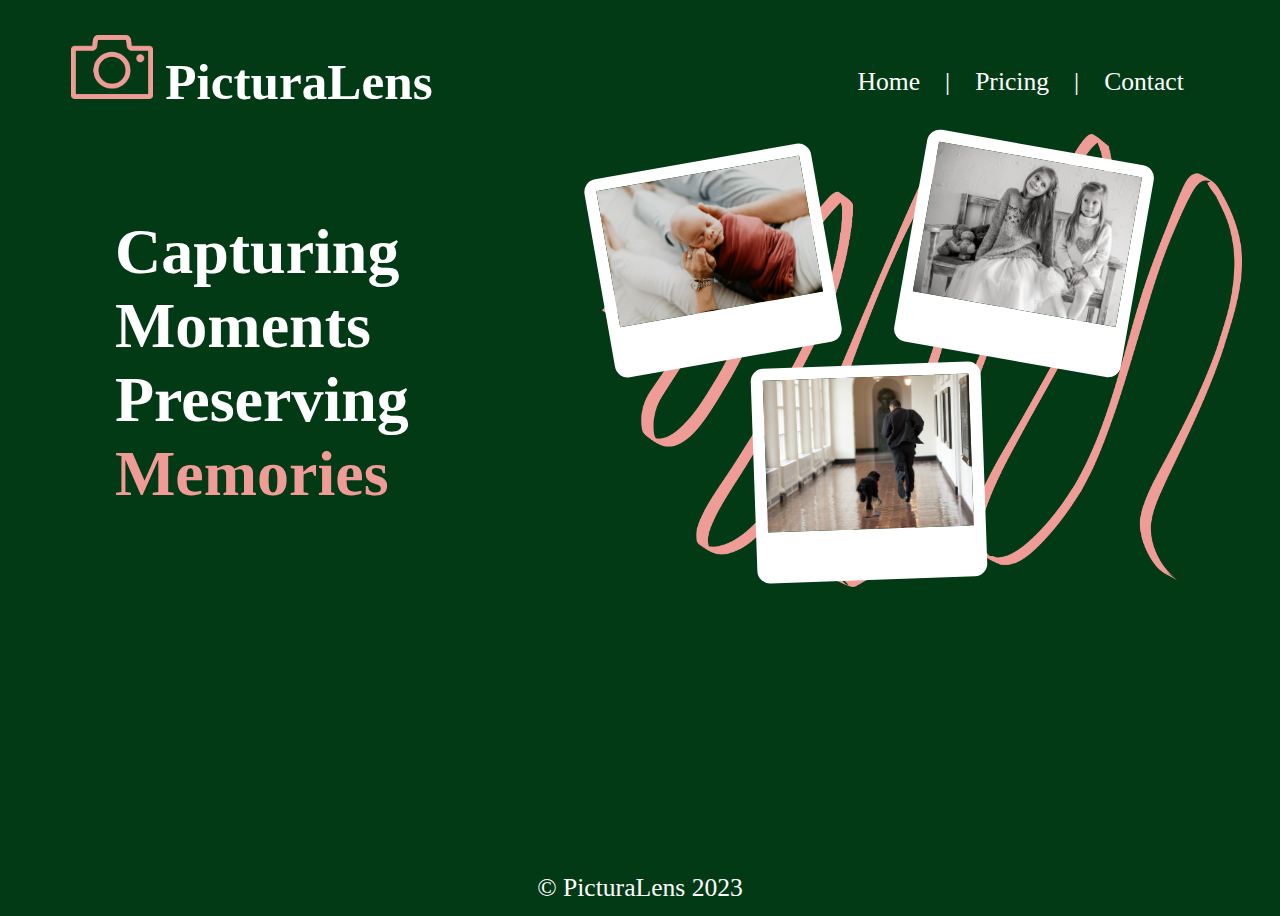
<file: index.html>
<!DOCTYPE html>
<html lang="en">
    <head>
        <meta charset="utf-8">
        <meta http-equiv="X-UA-Compatible" content="IE=edge">
        <title>PicturaLens</title>
        <meta name="viewport" content="width=device-width, initial-scale=1">
        <link rel="stylesheet" href="styles.css">
    </head>
    <body>
        <nav>
            <div id="logo">
                <img id="camera-img" src="images/camera.png"><h1>PicturaLens</h1>
            </div>
            <div id="li-nav-items">
                <div id="li-nav"><a href="index.html">Home</a></div>
                <div>|</div>
                <div id="li-nav"><a href="Pricing.html">Pricing</a></div>
                <div>|</div>
                <div id="li-nav"><a href="contact.html">Contact</a></div>
            </div>
        </nav>
        
        <div class="container">
            <div class="slogan">Capturing<br />Moments<br />Preserving<br /><div class="pink">Memories</div></div>
            <div id="squiggle">
                <img id="img4" src="images/squiggle.png">
            </div>
            <div class="image-container">
            <img id="img1" src="images/newborn-g7671d4d82_1920.jpg">
            <img id="img2" src="images/kids-g844afbaae_1920.jpg">
            <div class="image-container-sub"><img id="img3" src="images/barack-obama-and-bo-g16664e667_1920.jpg"></div>
            </div> 

        </div>
        <footer>© PicturaLens 2023</footer>    
    </body>
</html>
</file>
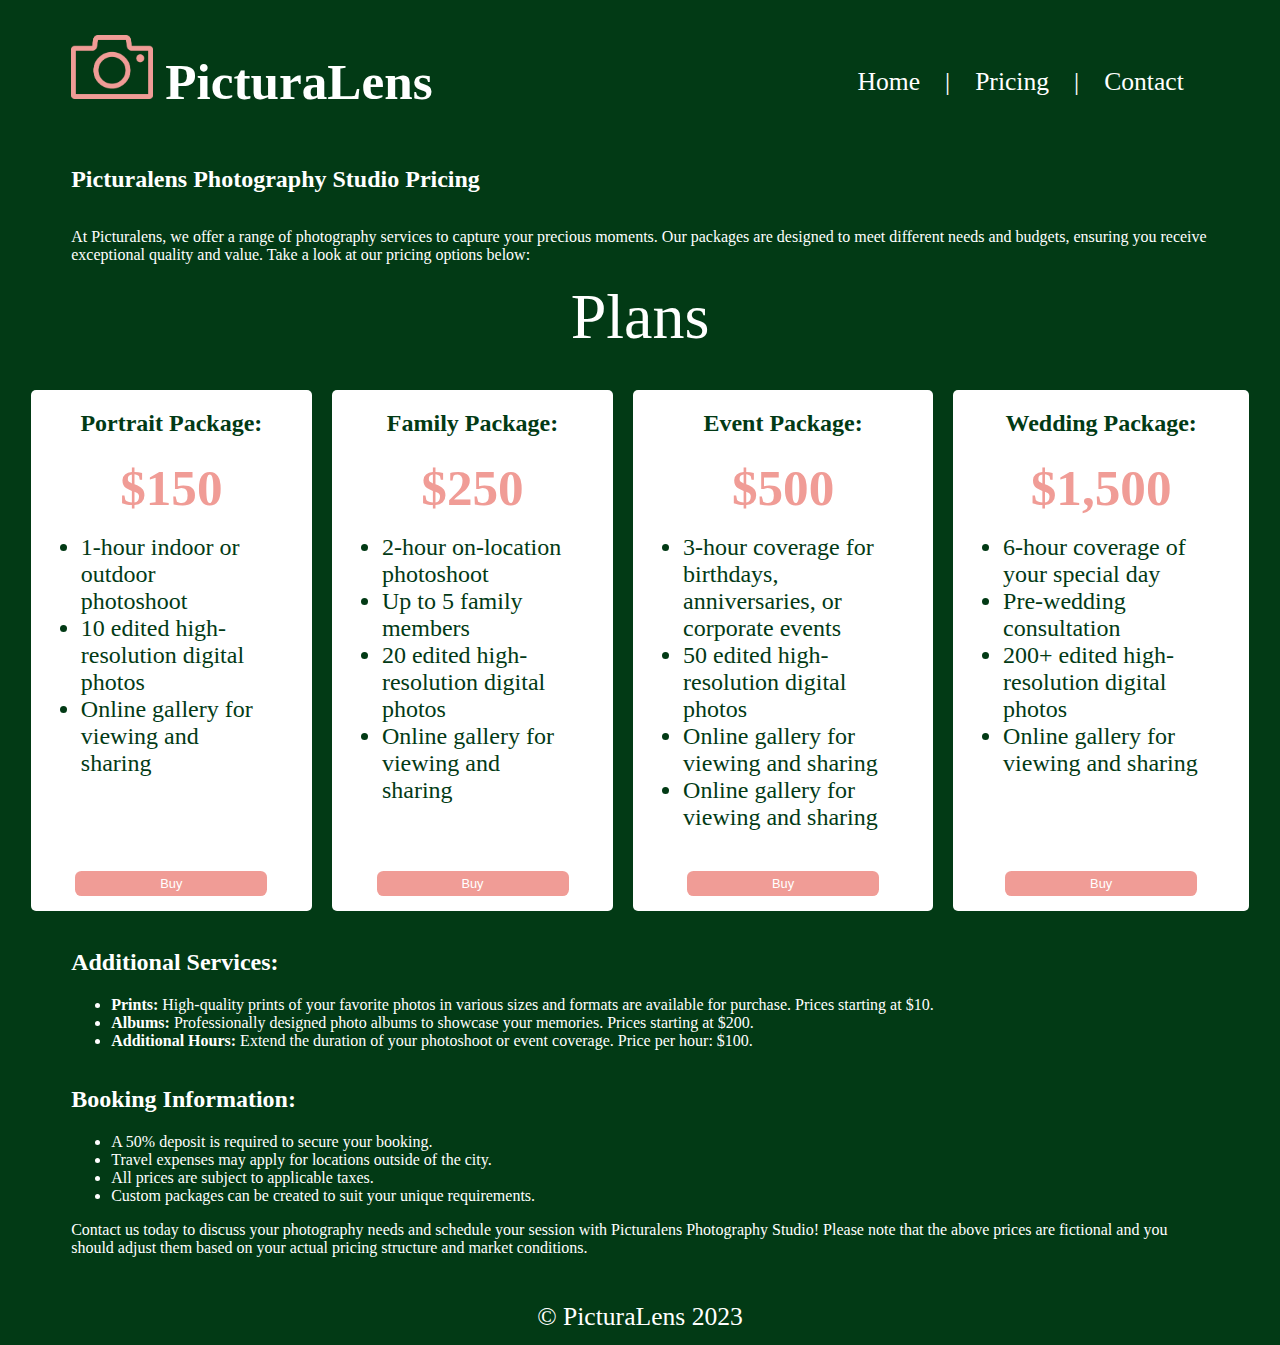
<file: Pricing.html>
<!DOCTYPE html>
<html lang="en">
    <head>
        <meta charset="utf-8">
        <meta http-equiv="X-UA-Compatible" content="IE=edge">
        <title>PicturaLens</title>
        <meta name="viewport" content="width=device-width, initial-scale=1">
        <link rel="stylesheet" href="styles.css">
        
    </head>
    <body>
        <nav>
            <div id="logo">
                <img id="camera-img" src="images/camera.png"><h1>PicturaLens</h1>
            </div>
            <div id="li-nav-items">
                <div id="li-nav"><a href="index.html">Home</a></div>
                <div>|</div>
                <div id="li-nav"><a href="Pricing.html">Pricing</a></div>
                <div>|</div>
                <div id="li-nav"><a href="contact.html">Contact</a></div>
            </div>
        </nav>
        <h2 id="picture-title">Picturalens Photography Studio Pricing</h2>
        <p id="picture-pricing-desc">At Picturalens, we offer a range of photography services to capture your precious moments. Our packages are designed to meet different needs and budgets, ensuring you receive exceptional quality and value. Take a look at our pricing options below:</p>
        <div id="price-title">Plans</div>
        <div id="price-container">
            <div id="plan">
                <h2 id="plan-title">Portrait Package:</h2>
                <h3 class="price">$150</h3>
                <ul id="plan-ul">
                    <li id="plan-title">1-hour indoor or outdoor photoshoot</li>
                    <li id="plan-title">10 edited high-resolution digital photos</li>
                    <li id="plan-title">Online gallery for viewing and sharing</li>
                </ul>
                <button>Buy</button>
            </div>
            <div id="plan">
                <h2 id="plan-title">Family Package:</h2>
                <h3 class="price">$250</h3>
                <ul id="plan-ul">
                    <li id="plan-title">2-hour on-location photoshoot</li>
                    <li id="plan-title">Up to 5 family members</li>
                    <li id="plan-title">20 edited high-resolution digital photos</li>
                    <li id="plan-title">Online gallery for viewing and sharing</li>
                </ul>
                <button>Buy</button>
            </div>
            <div id="plan">
                <h2 id="plan-title">Event Package:</h2>
                <h3 class="price">$500</h3>
                <ul id="plan-ul">
                    <li id="plan-title">3-hour coverage for birthdays, anniversaries, or corporate events</li>
                    <li id="plan-title">50 edited high-resolution digital photos</li>
                    <li id="plan-title">Online gallery for viewing and sharing</li>
                    <li id="plan-title">Online gallery for viewing and sharing</li>
                </ul>
                <button>Buy</button>
            </div>
            <div id="plan">
                <h2 id="plan-title">Wedding Package:</h2>
                <h3 class="price">$1,500</h3>
                <ul id="plan-ul">
                    <li id="plan-title">6-hour coverage of your special day</li>
                    <li id="plan-title">Pre-wedding consultation</li>
                    <li id="plan-title">200+ edited high-resolution digital photos</li>
                    <li id="plan-title">Online gallery for viewing and sharing</li>
                </ul>
                <button>Buy</button>
            </div>
            
        </div>
        <div>
            <h2 id="picture-title">Additional Services:</h2>
            <ul id="picture-pricing-desc">
                <li><b>Prints:</b> High-quality prints of your favorite photos in various sizes and formats are available for purchase. Prices starting at $10.</li>
                <li><b>Albums:</b> Professionally designed photo albums to showcase your memories. Prices starting at $200.</li>
                <li><b>Additional Hours:</b> Extend the duration of your photoshoot or event coverage. Price per hour: $100.</li>
            </ul>
        </div>
        <div>
            <h2 id="picture-title">Booking Information:</h2>
            <ul id="picture-pricing-desc">
                <li>A 50% deposit is required to secure your booking.</li>
                <li>Travel expenses may apply for locations outside of the city.</li>
                <li>All prices are subject to applicable taxes.</li>
                <li>Custom packages can be created to suit your unique requirements.</li>
            </ul>
            <div id="picture-pricing-desc">
                Contact us today to discuss your photography needs and schedule your session with Picturalens Photography Studio!

Please note that the above prices are fictional and you should adjust them based on your actual pricing structure and market conditions.
            </div>
        </div>
        
        
        <footer>© PicturaLens 2023</footer>    
    </body>
</html>
</file>
<file: styles.css>
body {
    background-color: rgb(2,58,21);
    min-height: 100vh;
    display: flex;
    flex-direction: column;
    font-family: Georgia, 'Times New Roman', Times, serif;
}


#squiggle {
    position: absolute;
    right: 3vw;
}

#img4 {
    width: 50vw;
}

nav {
    display: flex;
    flex-direction: row;
    align-items: center;
    margin-left: 5%;
    justify-content: space-between;
    margin-top: 10px;
    color: white;
    margin-right: 5%;
    font-family: Georgia, 'Times New Roman', Times, serif;
    font-size: 2vw;
}

#logo {
    display: flex;
    flex-direction: row;
    align-items: baseline;
}

h1 {
    font-size: 4vw;
}

#camera-img {
    height: 5vw;
    margin-right: 1vw;
}

#li-nav-items {
    display: flex;
    flex-direction: row;
    justify-content: space-between;    
}

#li-nav {
    margin-left: 25px;
    margin-right: 25px;
}


a {
    color: white;
    text-decoration: none;
}

a:hover {
    color: rgb(240,156,150);
    cursor: pointer;
}

.slogan {
    font-size: 5vw;
    color: white;
    font-weight: bold;
    font-family: Georgia, 'Times New Roman', Times, serif;
    margin-left: 3%;
}

.pink {
    font-size: 5vw;
    color: rgb(240,156,150);
    font-weight: bold;
}

.container {
    display: flex;
    width: 100%;
    justify-content: space-around;
    margin-top:0vh;
    min-width: 10vw;
    align-items: center;
}

.image-container{
    position: flex;
    flex-direction: row;
    margin-right: 3%;

}

#img1 {
    transform: rotate(-10deg);
    width: 18vw;
    height: auto;
    border-radius: 1vw;
    border: 1vw solid white;
    border-bottom: 4vw solid white;
    margin-left: 4vw;
    margin-right: 2vw;
    box-sizing: border-box;
}


#img2 {
    transform: rotate(10deg);
    width: 18vw;
    height: auto;
    border-radius: 1vw;
    border: 1vw solid white;
    border-bottom: 4vw solid white;
    margin-left: 4vw;
    margin-right: 2vw;
    box-sizing: border-box;
}

.image-container-sub{
    display: flex;
    justify-content: center;
}

#img3 {
    transform: rotate(-2deg);
    width: 18vw;
    height: auto;
    border-radius: 1vw;
    border: 1vw solid white;
    border-bottom: 4vw solid white;
    margin-left: 4vw;
    margin-right: 2vw;
    box-sizing: border-box;
}

footer {
    text-align:center;
    padding: 5px;
    padding-top: 5vh;
    color: white;
    margin-top: auto;
    font-size: 2vw;
}



#price-title {
    color: white;
    text-align: center;
    font-size: 5vw;
    margin-bottom: 2vh;
}

#price-container{
 
    display: flex;
    justify-content: center;
    flex-direction: row;
    margin-right: 1vw;
    margin-left: 1vw;
    margin-top: 2vh;
    margin-bottom: 2vh;
   
}

#plan {
    display: flex;
    flex-direction: column;
    justify-content: top;
    align-items: center;
    margin-right: 10px;
    margin-left: 10px;
    min-width: 20vw;
    max-width: 300px;
    background-color: white;
    color: rgb(2,58,21);
    border-radius: 5px;
    position: relative;
}

.price{
    color: rgb(240,156,150);
    font-size: max(4vw, 24px);
    margin-top: 1px;
    margin-bottom: 1px;
}

#plan-ul {
    display: flex;
    flex-direction: column;
    align-items: left;
    padding-right: 50px;
    padding-left: 50px;
    margin-bottom: 80px;

}

#plan-title {
    font-size: min(2vw, 24px)
}

#picture-title {
    color: white;
    margin-left: 5%;
}

#picture-pricing-desc{
    color: white;
    margin-left: 5%;
    margin-right: 5%;
}

button {
    position: absolute;
    bottom: 15px;
    margin-top: 10px;
    background-color: rgb(240,156,150);
    border: none;
    color: white;
    width: 15vw;
    height: 2vw;
    font-size: 1vw;
    border-radius: .5vw;
}

button:hover{
    cursor: pointer;
    background-color: rgb(2,58,21);

}

#contact-container{
    color: white;
    margin-left: 5%;
    margin-right: 5%;
    display: flex;
    flex-direction: column;
    align-items: left;
}



#frm {
    display: inline-block;
  vertical-align: left;
  display: flex;
    flex-direction: column;
    align-items: left;
    width: 50vw;
}

#contact-button{
    margin-top: 1vw;
    margin-left: 35%;
    background-color: rgb(240,156,150);
    border: none;
    color: white;
    width: 15vw;
    height: 3vw;
    font-size: 1vw;
    border-radius: .5vw;
}

#contact-button:hover {
    cursor: pointer;
    color: rgb(2,58,21);
}

#social{
    display:flex;
    flex-direction: row;
    justify-content: space-between;
    margin-top: 1vw;
    margin-bottom: 1vw;
    width: 25vw;

}

#social:hover{
    cursor: pointer;
}
</file>
